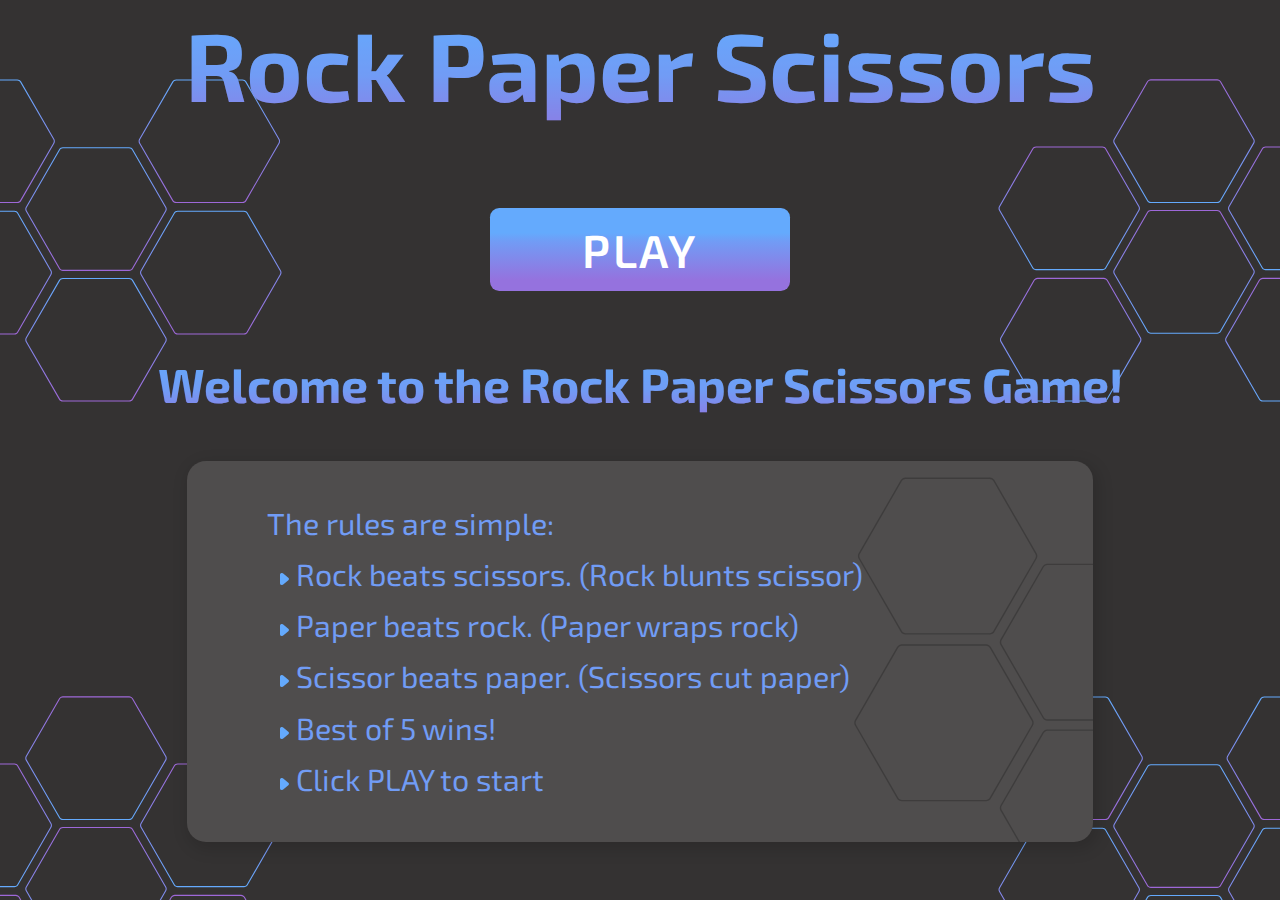
<file: index.html>
<!DOCTYPE html>
<html lang="en">

<head>
    <meta charset="UTF-8">
    <meta name="viewport" content="width=device-width, initial-scale=1.0">
    <title>Rock Paper Scissors</title>

    <link rel="icon" type="image/x-icon" href="./assets/fav-icon.svg">

    <link rel="stylesheet" href="./styles/index.css">

    <link rel="preconnect" href="https://fonts.googleapis.com">
    <link rel="preconnect" href="https://fonts.gstatic.com" crossorigin>
    <link href="https://fonts.googleapis.com/css2?family=Exo+2:wght@400;600;700&display=swap" rel="stylesheet">
</head>

<body>
    <div id="outer">

        <main>
            <header>
                <h1>Rock Paper Scissors</h1>
            </header>

            <a href="game.html">PLAY</a>

            <h2>Welcome to the Rock Paper Scissors Game!</h2>
            <section>
                <img src="./assets/hexagon-black.svg" alt="">
                <div>
                    <p>The rules are simple:</p>
                    <ul>
                        <li>Rock beats scissors. (Rock blunts scissor)</li>
                        <li>Paper beats rock. (Paper wraps rock)</li>
                        <li>Scissor beats paper. (Scissors cut paper)</li>
                        <li>Best of 5 wins!</li>
                        <li>Click PLAY to start</li>
                    </ul>
                </div>
            </section>


            <img id="tl" src="./assets/hexagons.svg" alt="">
            <img id="tr" src="./assets/hexagons.svg" alt="">
            <img id="br" src="./assets/hexagons.svg" alt="">
            <img id="bl" src="./assets/hexagons.svg" alt="">

        </main>

    </div>
</body>

</html>
</file>
<file: styles/index.css>
body {
    background-color: #343232;
    margin: 0;
    text-align: center;
    font-family: 'Exo 2';
    color: #719CF5;
}

h1, h2 {
    background: linear-gradient(#64AAFD 30%, #719CF5 60%, #9572DE 97%);
    -webkit-background-clip: text;
    background-clip: text;
}

h1 {
    font-size: clamp(2.10406rem, 8vw, 6rem);
    margin-block: 1em 0.35em;
}

h2 {
    margin-block: 0.35em 1em;
    font-size: clamp(1rem, 6vw, 3rem);
    text-align: center;
}

@supports (-webkit-background-clip: text) {
    h1, h2 {
        color: #719df56c;
    }
}

section {
    background: rgba(79, 77, 77, 8.64);
    font-size: clamp(0.3rem, 4vw, 1.9rem);
    max-width: 49.9375rem;
    text-align: start;
    border-radius: 19px;
    box-shadow: 3px 5px 15px 3px rgba(0, 0, 0, 0.13);
    position: relative;
    overflow: hidden;
    margin-inline: auto;
    margin-bottom: 1rem;
    z-index: 2;
}

p {
    margin: 1em 0.35em;
    display: inline;
}

a {
    display: inline-block;
    text-decoration: none;
    color: white;
    background: linear-gradient(#64AAFD 30%, #719CF5 40%, #9572DE 87%);
    font-family: 'Exo 2';
    font-weight: 600;
    font-size: clamp(1.5rem, 5vw, 2.875rem);
    border: none;
    border-radius: 0.2em;
    padding: 0.3em 2em;
    letter-spacing: 0.06em;
    margin-block: max(6vh, min(4vw, 76px)) max(5.25vh, min(2.25vw, 42.75px));
    -webkit-tap-highlight-color: transparent;
    -webkit-user-select: none;
    -khtml-user-select: none;
    -moz-user-select: none;
    -ms-user-select: none;
    user-select: none;
}

a:focus {
    outline: none !important;
}

a:active {
    transform: scale(95%);
}

h3 {
    font-size: clamp(0.5rem, 5vw, 2.2rem);
    margin: 0;
}

ul {
    margin-block: 0.5rem 0;
    list-style-image: url("../assets/eva-arrow-up-fill.svg");
    padding-left: 1.5em;
}

section img {
    height: 20rem;
    width: auto;
    right: -16rem;
    top: 60%;
}

section div {
    margin: 1.5rem 1rem;
}

li {
    margin-block: 0.5em;
}

main {
    position: relative;
    padding: 0.1px 1rem;
    max-width: 1920px;
    margin-inline: auto;
}

div#outer {
    overflow: hidden;
    min-height: 100dvh;
}

:root {
    --image-width: 35vw;
}

img {
    z-index: -1;
    position: absolute;
    width: var(--image-width);
}

@media screen and (max-width: 48.749999rem) {  
    img#tr {
        top: calc(0px + var(--image-width) * 0.9191 * -0.62);
        right: calc(0px + var(--image-width) * -0.20);
        transform: rotate(180deg);
    }
    
    img#tl {
        top: 11vh;
        left: calc(0px + var(--image-width) * 0.9191 * -0.60);
        transform: rotate(-90deg);
    }
    
    img#br {
        transform: rotate(90deg);
        right: calc(0px + var(--image-width) * 0.9191 * -0.60);
        bottom: -20vh;
    }
    
    img#bl {
        transform: rotate(180deg);
        bottom: -20vh;
        left: -1rem;
    }
}

@media screen and (min-width: 48.75rem) {
    h1 {
        margin-top: 0.35rem;
    }

    section img {
        top: auto;
        height: 28rem;
        bottom: -4rem;
        right: -15rem;
    }
    
    section {
        padding: 1.75rem 3.37rem 1.81rem 3.31rem;
    }
    
    p {
        margin: 0 0.35em;
    }

    ul {
        margin-block: 0;
        padding-left: 40px;
    }

    section div {
        margin: 1rem;
    }

    img {
        min-width: 20rem;
        width: min(30vw, 532px);
    }

    img#bl {
        bottom: -11rem;
        left: -6rem;
        transform: rotate(180deg);
    }
    
    img#br {
        bottom: -11rem;
        right: -6rem;
    }
    
    img#tr {
        transform: rotate(180deg);
        top: 4rem;
        right: -6rem;
    }
    
    img#tl {
        top: 4rem;
        left: -6rem;
    }
}
</file>
